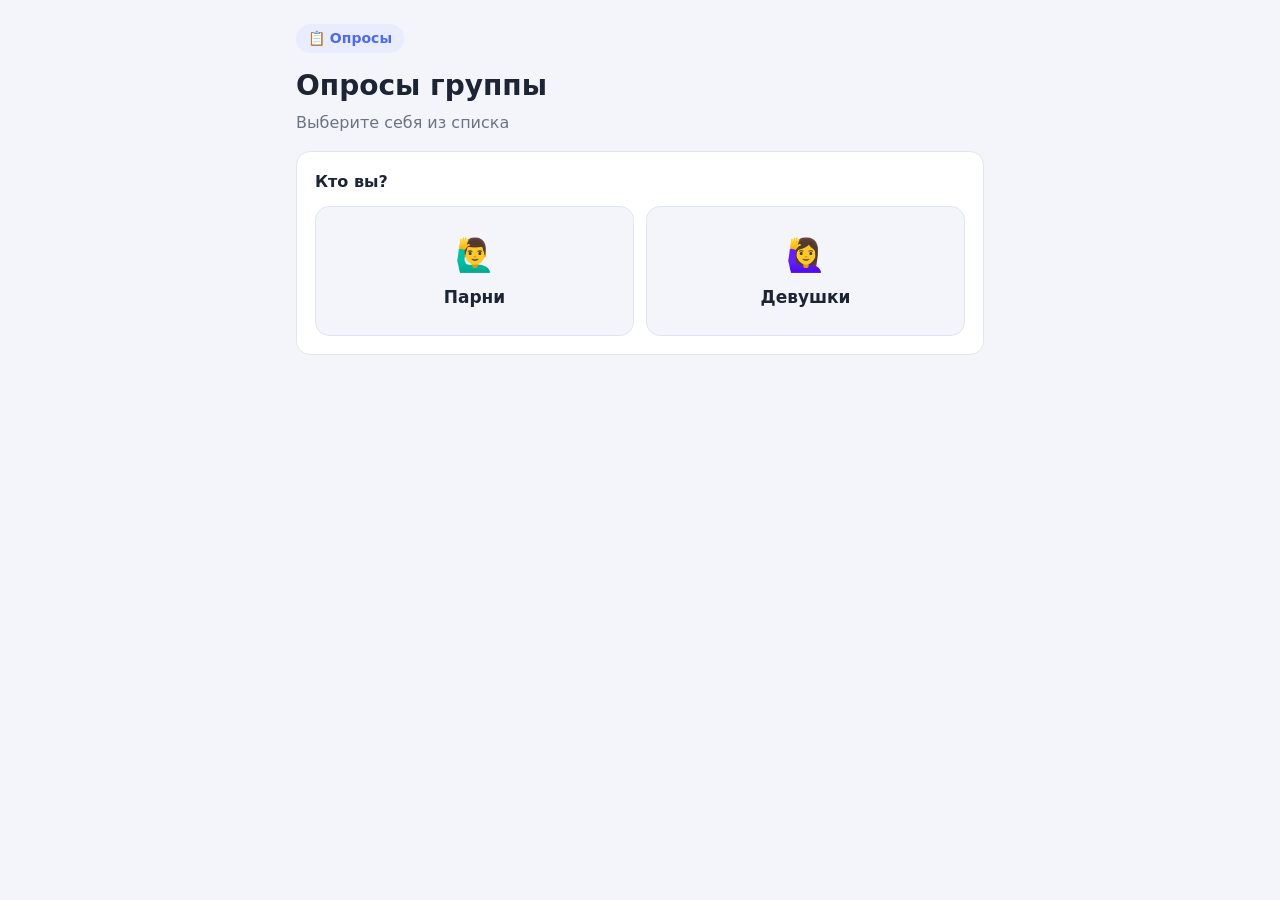
<file: index.html>
<!DOCTYPE html>
<html lang="ru">
<head>
  <meta charset="UTF-8">
  <meta name="viewport" content="width=device-width, initial-scale=1.0">
  <title>Опросы группы</title>
  <link rel="stylesheet" href="style.css">
</head>
<body>
  <main class="container">
    <header class="hero">
      <div class="badge">📋 Опросы</div>
      <h1 id="siteTitle">Опросы группы</h1>
      <div id="whoami" class="muted"></div>
    </header>
    <div id="app"></div>
  </main>

  <script src="config.js"></script>
  <script src="people.js"></script>
  <script src="common.js"></script>
  <script src="app.js"></script>
</body>
</html>
</file>
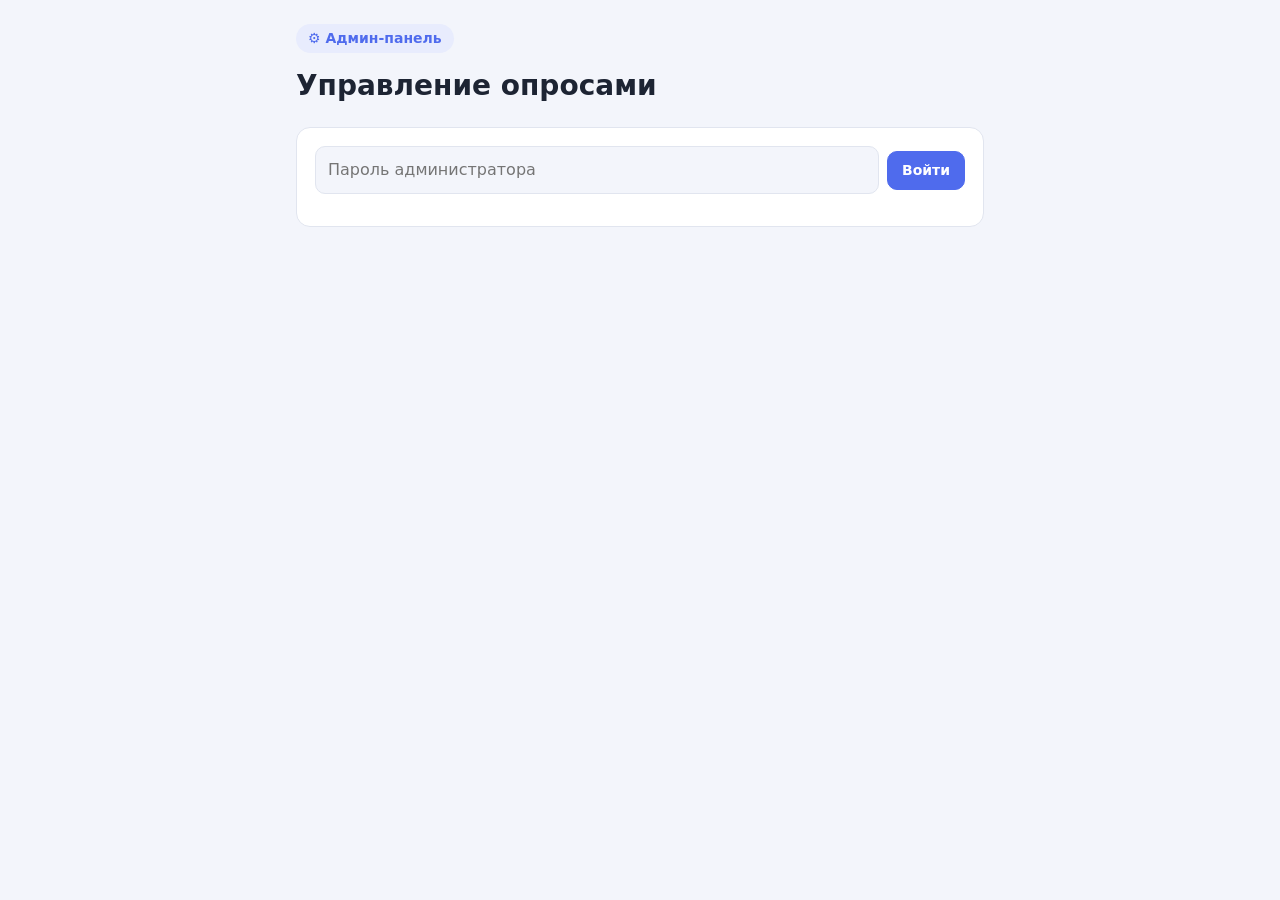
<file: admin.html>
<!DOCTYPE html>
<html lang="ru">
<head>
  <meta charset="UTF-8">
  <meta name="viewport" content="width=device-width, initial-scale=1.0">
  <meta name="robots" content="noindex">
  <title>Админ-панель</title>
  <link rel="stylesheet" href="style.css">
</head>
<body>
  <main class="container">
    <header class="hero static">
      <div class="badge">⚙️ Админ-панель</div>
      <h1>Управление опросами</h1>
    </header>
    <div id="admin"></div>
  </main>

  <script src="config.js"></script>
  <script src="people.js"></script>
  <script src="common.js"></script>
  <script src="admin.js"></script>
</body>
</html>
</file>
<file: style.css>
:root {
  --bg: #f3f5fb;
  --card: #ffffff;
  --text: #1d2433;
  --muted: #6b7385;
  --accent: #4f6bed;
  --accent-soft: #e8ecfd;
  --border: #e1e5ef;
  --danger: #d64545;
  --danger-soft: #fdeaea;
  --ok: #1f9d55;
  --ok-soft: #e3f6ea;
}
@media (prefers-color-scheme: dark) {
  :root {
    --bg: #12151d;
    --card: #1b1f2a;
    --text: #e8ebf2;
    --muted: #9aa2b4;
    --accent: #7b91ff;
    --accent-soft: #252c47;
    --border: #2b3142;
    --danger: #ff6b6b;
    --danger-soft: #3a2226;
    --ok: #4ade80;
    --ok-soft: #1c3326;
  }
}
* { box-sizing: border-box; }
body {
  margin: 0;
  font-family: system-ui, -apple-system, "Segoe UI", Roboto, sans-serif;
  background: var(--bg);
  color: var(--text);
  line-height: 1.5;
}
a { color: var(--accent); }
.container { max-width: 720px; margin: 0 auto; padding: 24px 16px 64px; }
.hero { padding: 0 0 16px; }
.badge {
  display: inline-block; background: var(--accent-soft); color: var(--accent);
  padding: 4px 12px; border-radius: 999px; font-size: 14px; font-weight: 600;
}
h1 { margin: 12px 0 4px; font-size: 28px; }
h2 { margin: 0 0 8px; font-size: 21px; }
.muted { color: var(--muted); }
.small { font-size: 14px; }
.center { text-align: center; }
.hidden { display: none !important; }

.card {
  background: var(--card); border: 1px solid var(--border); border-radius: 14px;
  padding: 18px; margin-bottom: 14px;
}
.card.invalid { border-color: var(--danger); }
.q-label { display: block; font-weight: 600; margin-bottom: 12px; }
.req { color: var(--danger); }
.error, .error-text { color: var(--danger); font-size: 14px; margin-top: 8px; }

input[type=text], input[type=password], textarea, select {
  width: 100%; padding: 11px 12px; font: inherit; color: var(--text);
  background: var(--bg); border: 1px solid var(--border); border-radius: 10px;
}
input:focus, textarea:focus, select:focus { outline: 2px solid var(--accent); border-color: transparent; }
textarea { resize: vertical; }
.field { display: block; font-size: 14px; color: var(--muted); margin-bottom: 12px; }
.field input, .field textarea, .field select { margin-top: 4px; }
.grow { flex: 1; min-width: 180px; }
.check { display: flex; align-items: center; gap: 8px; white-space: nowrap; cursor: pointer; }
.check input { width: 18px; height: 18px; accent-color: var(--accent); }

.options { display: grid; gap: 8px; }
.option {
  display: flex; align-items: center; gap: 10px; padding: 11px 12px; width: 100%;
  font: inherit; color: var(--text); text-align: left; background: var(--card);
  border: 1px solid var(--border); border-radius: 10px; cursor: pointer;
}
.option:hover { border-color: var(--accent); }
.option:has(input:checked) { border-color: var(--accent); background: var(--accent-soft); }
.option input { accent-color: var(--accent); width: 18px; height: 18px; flex-shrink: 0; }
.names { margin-top: 10px; max-height: 420px; overflow-y: auto; }

.cat-grid { display: grid; grid-template-columns: 1fr 1fr; gap: 12px; }
.cat-btn {
  display: flex; flex-direction: column; align-items: center; gap: 6px; padding: 24px 8px;
  font: inherit; font-size: 32px; color: var(--text); background: var(--bg);
  border: 1px solid var(--border); border-radius: 14px; cursor: pointer;
}
.cat-btn span { font-size: 17px; font-weight: 600; }
.cat-btn:hover { border-color: var(--accent); background: var(--accent-soft); }

.scale { display: flex; gap: 6px; }
.scale-item { flex: 1; min-width: 0; }
.scale-item input { position: absolute; opacity: 0; pointer-events: none; }
.scale-item span {
  display: block; text-align: center; padding: 11px 0; font-weight: 600;
  border: 1px solid var(--border); border-radius: 10px; cursor: pointer;
}
.scale-item input:checked + span { background: var(--accent); color: #fff; border-color: var(--accent); }
.scale-labels { display: flex; justify-content: space-between; font-size: 13px; color: var(--muted); margin-top: 6px; gap: 12px; }

.btn {
  display: inline-block; width: 100%; padding: 13px; font: inherit; font-weight: 600; font-size: 16px;
  background: var(--accent); color: #fff; border: 1px solid var(--accent); border-radius: 12px; cursor: pointer;
}
.btn:disabled { opacity: .5; cursor: default; }
.btn-sm { width: auto; padding: 8px 14px; font-size: 14px; border-radius: 10px; }
.btn-secondary { background: transparent; color: var(--text); border-color: var(--border); }
.btn-danger { background: transparent; color: var(--danger); border-color: var(--border); }
.btn-danger:hover { background: var(--danger-soft); }
.link-btn {
  background: none; border: 0; padding: 0; margin: 4px 0 14px; font: inherit;
  color: var(--accent); cursor: pointer;
}
.card .link-btn { margin: 14px 0 0; }
.status { text-align: center; margin-top: 12px; }
.done { text-align: center; padding: 36px 20px; }
.done-icon { font-size: 44px; }

.survey-card { display: flex; align-items: center; justify-content: space-between; gap: 12px; }
.si-top { display: flex; justify-content: space-between; align-items: flex-start; gap: 12px; margin-bottom: 12px; }
.si-title { font-weight: 600; font-size: 17px; }
.pill { font-size: 13px; font-weight: 600; padding: 4px 10px; border-radius: 999px; white-space: nowrap; }
.pill.on { background: var(--ok-soft); color: var(--ok); }
.pill.off { background: var(--border); color: var(--muted); }

.toolbar, .row-btns, .row, .chips, .name-list { display: flex; gap: 8px; flex-wrap: wrap; align-items: center; }
.toolbar { margin-bottom: 14px; }
.row { margin-bottom: 12px; }
.row > input, .row > select { flex: 1; min-width: 150px; }
.row-btns.tight { gap: 4px; }
.qedit .qe-label { margin-bottom: 10px; }
.qedit .si-top { margin-bottom: 10px; align-items: center; }

.chips { margin-top: 10px; }
.chip {
  font: inherit; font-size: 14px; padding: 5px 12px; border-radius: 999px;
  background: var(--bg); color: var(--text); border: 1px solid var(--border); cursor: pointer;
}
.chip.active { background: var(--accent); color: #fff; border-color: var(--accent); }
.name-list .chip { cursor: default; }

.stats { display: grid; grid-template-columns: repeat(3, 1fr); gap: 10px; }
.stat { text-align: center; padding: 14px 8px; font-size: 14px; color: var(--muted); }
.stat b { display: block; font-size: 26px; color: var(--accent); }
.bar-row { margin: 8px 0; }
.bar-top { display: flex; justify-content: space-between; font-size: 14px; gap: 8px; }
.bar { height: 10px; background: var(--border); border-radius: 999px; overflow: hidden; margin-top: 4px; }
.bar > div { height: 100%; background: var(--accent); }
.voters { display: flex; flex-wrap: wrap; gap: 4px; margin-top: 6px; }
.voter {
  font-size: 12px; padding: 2px 8px; border-radius: 999px;
  background: var(--accent-soft); color: var(--text);
}
.text-answers { max-height: 320px; overflow-y: auto; display: grid; gap: 8px; margin-top: 8px; }
.text-answers p { margin: 0; padding: 10px; background: var(--bg); border-radius: 8px; font-size: 14px; }
.person-answers { border-top: 1px solid var(--border); padding: 10px 0; }
.person-answers summary { cursor: pointer; font-weight: 600; }
.person-answers p { margin: 8px 0 0 16px; font-size: 14px; }
.two-col { display: grid; grid-template-columns: 1fr 1fr; gap: 16px; }
.two-col ol { margin: 0; padding-left: 22px; font-size: 14px; }
@media (max-width: 520px) {
  .two-col { grid-template-columns: 1fr; }
  .stat b { font-size: 22px; }
}
</file>
